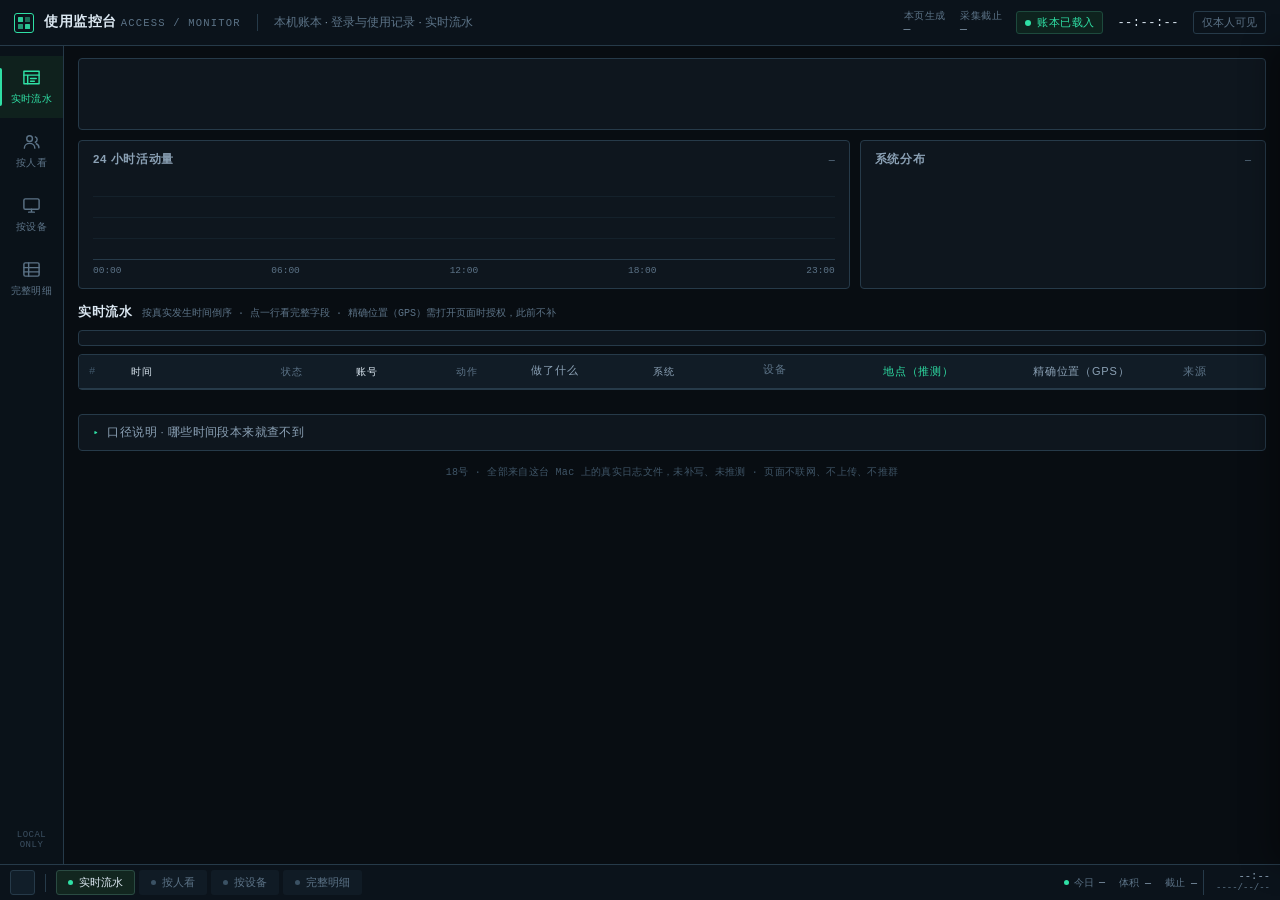
<file: server/audit_report_template.html>
<!DOCTYPE html>
<html lang="zh-CN">
<head>
<meta charset="utf-8">
<meta name="viewport" content="width=device-width, initial-scale=1, viewport-fit=cover">
<title>使用监控台 · 本机账本</title>
<style>
:root{
  --bg:#080d12; --panel:#0e161e; --panel2:#111c26; --panel3:#15222d;
  --line:#1a2a36; --line2:#263a49;
  --ink:#dce8f2; --ink2:#8ba1b5; --ink3:#5c7387;
  --ok:#2fe0a5; --biz:#4aa8ff; --warn:#f2b43f; --bad:#ff5f6d;
  --mono:ui-monospace,SFMono-Regular,Menlo,Consolas,"Liberation Mono",monospace;
}
*{box-sizing:border-box}
html,body{height:100%}
body{margin:0;background:var(--bg);color:var(--ink);font:13px/1.5 -apple-system,BlinkMacSystemFont,"PingFang SC","Microsoft YaHei",sans-serif;
  -webkit-font-smoothing:antialiased;overflow:hidden}
button,input{font-family:inherit}
button{cursor:pointer}
::-webkit-scrollbar{width:9px;height:9px}
::-webkit-scrollbar-track{background:#0a1118}
::-webkit-scrollbar-thumb{background:#243645;border-radius:5px}
::-webkit-scrollbar-thumb:hover{background:#31485c}

.topbar{position:fixed;top:0;left:0;right:0;height:46px;z-index:30;display:flex;align-items:center;gap:16px;
  padding:0 14px;background:#0b131b;border-bottom:1px solid var(--line2)}
.brand{display:flex;align-items:center;gap:10px;white-space:nowrap}
.logo{width:20px;height:20px;border:1.5px solid var(--ok);border-radius:3px;display:grid;
  grid-template-columns:1fr 1fr;grid-template-rows:1fr 1fr;gap:2px;padding:3px}
.logo i{background:var(--ok);border-radius:.5px;opacity:.9}
.logo i:nth-child(2){opacity:.45}.logo i:nth-child(3){opacity:.65}
.brand b{font-size:13.5px;font-weight:600;letter-spacing:.6px}
.brand span{font:10.5px var(--mono);color:var(--ink3);letter-spacing:1.2px}
.crumb{font-size:11.5px;color:var(--ink3);border-left:1px solid var(--line2);padding-left:16px;white-space:nowrap}
.crumb b{color:var(--ink2);font-weight:500}
.top-right{margin-left:auto;display:flex;align-items:center;gap:14px;white-space:nowrap}
.stamp{display:flex;flex-direction:column;line-height:1.25}
.stamp span{font-size:9.5px;color:var(--ink3);letter-spacing:.6px}
.stamp b{font:11.5px var(--mono);color:var(--ink2);font-weight:400}
.pill{display:inline-flex;align-items:center;gap:6px;font-size:10.5px;color:var(--ok);
  border:1px solid #1d4a3d;background:#0e231e;border-radius:3px;padding:3px 8px;letter-spacing:.4px}
.pill i{width:6px;height:6px;border-radius:50%;background:var(--ok)}
.clock{font:12px var(--mono);color:var(--ink);letter-spacing:.5px}
.seal{font-size:10.5px;color:var(--ink3);border:1px solid var(--line2);border-radius:3px;padding:3px 8px}

.rail{position:fixed;top:46px;left:0;bottom:36px;width:64px;z-index:20;background:#0a1219;
  border-right:1px solid var(--line2);display:flex;flex-direction:column;padding-top:10px;gap:2px}
.rbtn{position:relative;width:100%;height:62px;border:0;background:transparent;color:var(--ink3);
  display:flex;flex-direction:column;align-items:center;justify-content:center;gap:5px;font-size:10px;letter-spacing:.3px}
.rbtn svg{width:19px;height:19px;stroke:currentColor;stroke-width:1.5;fill:none;stroke-linecap:round;stroke-linejoin:round}
.rbtn:hover{color:var(--ink2);background:#101c26}
.rbtn.on{color:var(--ok);background:#0f211d}
.rbtn.on:before{content:"";position:absolute;left:0;top:12px;bottom:12px;width:2px;background:var(--ok);border-radius:0 2px 2px 0}
.rail-foot{margin-top:auto;padding:10px 0 14px;text-align:center;font:9px var(--mono);color:#3c5062;letter-spacing:.5px}

.work{position:fixed;top:46px;left:64px;right:0;bottom:36px;z-index:10;overflow:auto;
  background:var(--bg);padding:12px 14px 26px}
.pad{max-width:1600px;margin:0 auto}

.metrics{display:flex;border:1px solid var(--line2);background:var(--panel);height:72px;border-radius:4px;overflow:hidden}
.metric{flex:1;min-width:0;padding:10px 16px;border-right:1px solid var(--line);display:flex;flex-direction:column;justify-content:center;gap:3px}
.metric:last-child{border-right:0}
.metric .lab{font-size:10px;color:var(--ink3);letter-spacing:.8px;white-space:nowrap}
.metric .val{font:21px/1.15 var(--mono);color:var(--ink);letter-spacing:-.5px;font-variant-numeric:tabular-nums}
.metric .val small{font-size:11px;color:var(--ink3);margin-left:4px;letter-spacing:0}
.metric .bar{height:2px;background:#1b2b37;border-radius:2px;margin-top:3px;overflow:hidden}
.metric .bar i{display:block;height:100%;background:var(--ok);opacity:.65}
.metric.m-biz .val{color:var(--biz)} .metric.m-biz .bar i{background:var(--biz)}
.metric.m-warn .val{color:var(--warn)} .metric.m-warn .bar i{background:var(--warn)}

.band{display:grid;grid-template-columns:minmax(0,1.9fr) minmax(0,1fr);gap:10px;margin-top:10px}
.card{background:var(--panel);border:1px solid var(--line2);border-radius:4px;padding:10px 14px 12px;min-width:0}
.card-h{display:flex;align-items:baseline;gap:10px;margin-bottom:8px}
.card-h b{font-size:11.5px;font-weight:600;letter-spacing:.6px;color:var(--ink2)}
.card-h span{font:10px var(--mono);color:var(--ink3);margin-left:auto}
.flow{height:84px;display:flex;align-items:flex-end;gap:2px;padding-top:6px;
  border-bottom:1px solid var(--line2);background:repeating-linear-gradient(to top,transparent 0,transparent 20px,#14212b 20px,#14212b 21px)}
.flow i{flex:1;min-width:2px;background:#1f6f61;border-radius:1px 1px 0 0;position:relative}
.flow i.peak{background:var(--ok)}
.flow i.zero{background:#1b2a35;height:2px!important}
.ticks{display:flex;justify-content:space-between;font:9.5px var(--mono);color:var(--ink3);margin-top:5px}
.dlist{display:flex;flex-direction:column;gap:7px;padding-top:2px}
.drow{display:grid;grid-template-columns:104px minmax(0,1fr) 34px;gap:9px;align-items:center;font-size:11px;color:var(--ink2)}
.drow>span:first-child{white-space:nowrap;overflow:hidden;text-overflow:ellipsis}
.drow .rbar{height:5px;background:#1a2a36;border-radius:3px;overflow:hidden}
.drow .rbar i{display:block;height:100%;background:var(--biz);opacity:.75;border-radius:3px}
.drow b{font:11px var(--mono);text-align:right;color:var(--ink);font-weight:400}

.secbar{display:flex;align-items:center;gap:10px;margin:14px 0 8px}
.secbar h2{font-size:12.5px;font-weight:600;margin:0;letter-spacing:.5px}
.secbar .hint{font:10px var(--mono);color:var(--ink3)}
.secbar .right{margin-left:auto;display:flex;align-items:center;gap:8px}

.toolbar{display:flex;align-items:center;gap:8px;flex-wrap:wrap;background:var(--panel);
  border:1px solid var(--line2);border-radius:4px;padding:7px 10px;margin-bottom:8px}
.fgrp{display:flex;align-items:center;gap:3px}
.flabel{font-size:10px;color:var(--ink3);margin-right:3px;letter-spacing:.5px}
.fbtn{border:1px solid transparent;background:transparent;color:var(--ink3);font-size:11px;
  padding:3px 8px;border-radius:3px;line-height:1.5}
.fbtn:hover{color:var(--ink2);background:#16242f}
.fbtn.on{color:var(--ok);border-color:#25614f;background:#10261f}
.qinput{width:190px;max-width:100%;background:#0a1219;border:1px solid var(--line2);border-radius:3px;
  color:var(--ink);font-size:11.5px;padding:5px 9px;outline:none}
.qinput:focus{border-color:var(--ok)}
.qinput::placeholder{color:#4d6274}
.vsep{width:1px;height:16px;background:var(--line2);margin:0 2px}
.tcount{font:10.5px var(--mono);color:var(--ink3);margin-left:auto;white-space:nowrap}

.tablewrap{border:1px solid var(--line2);border-radius:4px;background:var(--panel);overflow:visible}
.wrapx{overflow-x:auto}
.grid{width:100%;border-collapse:collapse;font-size:12.5px}
.grid thead th{position:sticky;top:0;z-index:3;background:var(--panel2);color:var(--ink3);
  font-size:10px;font-weight:500;letter-spacing:.8px;text-align:left;padding:8px 10px;
  border-bottom:1px solid var(--line2);white-space:nowrap}
.grid thead th:first-child{border-radius:4px 0 0 0}
.grid tbody td{padding:6px 10px;border-bottom:1px solid #14212b;vertical-align:middle;
  white-space:nowrap;overflow:hidden;text-overflow:ellipsis;max-width:340px}
.grid tbody tr{height:33px}
.grid tbody tr:nth-child(even){background:#0c141c}
.grid tbody tr:hover{background:#162631;cursor:pointer}
.grid tbody tr:last-child td{border-bottom:0}
.grid .mono{font-family:var(--mono);font-size:11.5px;font-variant-numeric:tabular-nums}
.grid .c-num{color:#40576a;width:42px;font:10.5px var(--mono)}
.grid .c-time{color:var(--ink);width:150px}
.grid .c-time em{font-style:normal;color:var(--ink3);margin-right:6px;font-size:10.5px}
.grid .c-acct{color:var(--ink);font-weight:500;width:100px}
.grid .c-acct button{border:0;background:transparent;color:inherit;font-weight:500;padding:0;text-align:left;font-size:12.5px}
.grid .c-acct button:hover{color:var(--ok);text-decoration:underline}
.grid .c-info{color:var(--ink2);font-family:var(--mono);font-size:11px;max-width:300px}
.grid .c-sys{color:var(--ink2);width:110px}
.grid .c-dev{color:var(--ink3);font-family:var(--mono);font-size:10.5px;width:120px}
.grid .c-src{color:var(--ink3);font-size:11px;width:92px}
.grid .c-loc{color:var(--ok);font-size:11px;width:150px}
.grid .c-geo{color:var(--ink2);font-size:11px;width:150px}
.grid .c-ip{color:var(--ink3);font-family:var(--mono);font-size:10.5px;width:120px}
.grid .muted{color:var(--ink3)}
.dot{display:inline-block;width:7px;height:7px;border-radius:50%;background:#3b5264;vertical-align:middle}
.dot.s-ok{background:var(--ok);box-shadow:0 0 0 3px rgba(47,224,165,.12)}
.dot.s-bad{background:var(--bad);box-shadow:0 0 0 3px rgba(255,95,109,.12)}
.dot.s-warn{background:var(--warn);box-shadow:0 0 0 3px rgba(242,180,63,.12)}
.dot.s-biz{background:var(--biz);box-shadow:0 0 0 3px rgba(74,168,255,.12)}
.tag{display:inline-block;font-size:10.5px;line-height:1.5;padding:1px 7px;border-radius:3px;
  border:1px solid var(--line2);color:var(--ink2);background:#111d27;white-space:nowrap}
.tag.s-ok{color:var(--ok);border-color:#1d4a3d;background:#0e231e}
.tag.s-bad{color:var(--bad);border-color:#562a31;background:#241419}
.tag.s-warn{color:var(--warn);border-color:#55421e;background:#231e11}
.tag.s-biz{color:var(--biz);border-color:#214362;background:#101f2d}
.nameinput{width:130px;background:#0a1219;border:1px solid var(--line2);border-radius:3px;
  color:var(--ink);font-size:11px;padding:3px 7px;outline:none}
.nameinput:focus{border-color:var(--ok)}
.empty{text-align:center;color:var(--ink3);padding:28px 10px;font-size:12px}
.footline{display:flex;align-items:center;gap:12px;font:10.5px var(--mono);color:var(--ink3);padding:8px 2px 0}
.footline b{color:var(--ink2);font-weight:400}

.rbar-cell{display:flex;align-items:center;gap:8px}
.rbar-cell i{display:block;height:4px;background:var(--biz);opacity:.7;border-radius:2px;min-width:2px}

.notes{margin-top:16px;border:1px solid var(--line2);border-radius:4px;background:var(--panel)}
.notes summary{cursor:pointer;padding:9px 14px;font-size:11.5px;color:var(--ink2);letter-spacing:.4px;list-style:none}
.notes summary::-webkit-details-marker{display:none}
.notes summary:before{content:"▸";color:var(--ok);margin-right:8px;font-size:11px}
.notes[open] summary:before{content:"▾"}
.notes-body{padding:0 18px 14px;color:var(--ink2);font-size:11.5px;line-height:1.85;border-top:1px solid var(--line)}
.notes-body ul{margin:10px 0 0;padding-left:18px}
.notes-body b{color:var(--ink)}
.notes-body .okline{margin-top:10px;padding-top:10px;border-top:1px solid var(--line);color:var(--ok)}
.pagefoot{margin-top:14px;font:10px var(--mono);color:#3f5567;text-align:center;letter-spacing:.3px}

.taskbar{position:fixed;bottom:0;left:0;right:0;height:36px;z-index:30;display:flex;align-items:center;gap:6px;
  padding:0 10px;background:#0b131b;border-top:1px solid var(--line2)}
.start{width:25px;height:25px;border:1px solid var(--line2);border-radius:3px;background:#111e29;
  display:grid;grid-template-columns:1fr 1fr;grid-template-rows:1fr 1fr;gap:2px;padding:5px;flex:none}
.start i{background:var(--ok);opacity:.75;border-radius:.5px}
.start:hover{background:#16302a}
.tbsep{width:1px;height:18px;background:var(--line2);margin:0 4px;flex:none}
.tbapps{display:flex;align-items:center;gap:4px;overflow-x:auto;min-width:0}
.tbapps::-webkit-scrollbar{height:0}
.tbbtn{height:25px;padding:0 11px;border:1px solid transparent;border-radius:3px;background:#101b25;
  color:var(--ink3);font-size:10.5px;white-space:nowrap;display:flex;align-items:center;gap:6px;flex:none}
.tbbtn i{width:5px;height:5px;border-radius:50%;background:#3b5264}
.tbbtn:hover{color:var(--ink2)}
.tbbtn.on{color:var(--ink);border-color:#2a4b42;background:#12261f}
.tbbtn.on i{background:var(--ok)}
.tray{margin-left:auto;display:flex;align-items:center;gap:14px;font:10px var(--mono);color:var(--ink3);white-space:nowrap}
.tray em{font-style:normal;color:var(--ink2)}
.tray .led{display:inline-flex;align-items:center;gap:5px}
.tray .led i{width:5px;height:5px;border-radius:50%;background:var(--ok)}
.tbclock{border-left:1px solid var(--line2);padding-left:12px;font:10.5px var(--mono);
  color:var(--ink2);text-align:right;line-height:1.25;white-space:nowrap}
.tbclock span{display:block;font-size:9px;color:var(--ink3)}

.drawer{position:fixed;top:46px;right:0;bottom:36px;width:344px;z-index:45;background:#0d1720;
  border-left:1px solid var(--line2);transform:translateX(101%);transition:transform .18s ease;
  display:flex;flex-direction:column;box-shadow:-12px 0 28px rgba(0,0,0,.35)}
.drawer.on{transform:none}
.drawer-h{height:44px;flex:none;display:flex;align-items:center;gap:10px;padding:0 14px;border-bottom:1px solid var(--line2)}
.drawer-h b{font-size:12px;letter-spacing:.5px}
.drawer-h span{font:10px var(--mono);color:var(--ink3);margin-left:auto}
.drawer-x{border:1px solid var(--line2);background:#101d28;color:var(--ink2);width:22px;height:22px;
  border-radius:3px;font-size:13px;line-height:1;padding:0}
.drawer-x:hover{color:var(--ink);border-color:var(--ink3)}
.drawer-b{flex:1;min-height:0;overflow:auto;padding:12px 14px 20px}
.dl{display:grid;grid-template-columns:88px minmax(0,1fr);gap:0;border-bottom:1px solid #162430;padding:9px 0}
.dl dt{font-size:10.5px;color:var(--ink3);letter-spacing:.4px}
.dl dd{margin:0;font-size:12px;color:var(--ink);word-break:break-all;line-height:1.55}
.dl dd.mono{font:11.5px var(--mono)}
.drawer-note{margin-top:14px;padding:10px;border:1px solid #24483e;background:#0e201b;border-radius:3px;
  font-size:11px;color:var(--ink2);line-height:1.7}

@media(max-width:900px){
  .band{grid-template-columns:1fr}
  .card.dist{display:none}
  .crumb,.stamp,.seal{display:none}
  .metric{padding:9px 12px}
}
@media(max-width:720px){
  .topbar{height:44px;padding:0 10px;gap:10px}
  .brand span{display:none}
  .top-right{gap:9px}
  .rail{top:44px;left:0;right:0;bottom:auto;width:auto;height:48px;flex-direction:row;
    padding:0;border-right:0;border-bottom:1px solid var(--line2);overflow-x:auto}
  .rbtn{height:48px;min-width:64px;flex:1;gap:3px;font-size:9.5px}
  .rbtn svg{width:17px;height:17px}
  .rbtn.on:before{left:12px;right:12px;top:auto;bottom:0;width:auto;height:2px;border-radius:2px 2px 0 0}
  .rail-foot{display:none}
  .work{top:92px;left:0;bottom:34px;padding:9px 9px 20px}
  .taskbar{height:34px;padding:0 7px}
  .tray{display:none}
  .tbbtn{height:24px;padding:0 8px;font-size:10px}
  .tbapps{gap:3px}
  .tbclock{margin-left:auto;padding-left:8px;font-size:10px}
  .metrics{height:auto;display:grid;grid-template-columns:repeat(3,1fr);overflow:hidden}
  .metric{min-width:0;height:58px;padding:7px 10px;border-bottom:1px solid var(--line)}
  .metric:nth-child(3n){border-right:0}
  .metric:nth-child(n+4){border-bottom:0}
  .metric .val{font-size:17px}
  .metric .val small{display:none}
  .metric .lab{font-size:9px}
  .band{margin-top:8px}
  .card{padding:8px 10px 10px}
  .flow{height:64px}
  .toolbar{gap:5px;padding:6px 7px}
  .vsep{display:none}
  .toolbar>.fgrp:last-child{flex-basis:100%;display:flex;gap:5px}
  .qinput{width:100%;flex:1;min-width:0}
  .flabel{display:none}
  .fbtn{padding:3px 6px;font-size:10.5px}
  .grid{font-size:11.5px}
  .grid thead th{padding:7px 7px;font-size:9.5px}
  .grid tbody td{padding:6px 7px;max-width:180px}
  .grid .c-num,.grid .c-dev,.grid .c-src,.grid .c-sys,.grid .c-store,.grid .c-ua,.grid .c-note,.grid .c-recv,.grid .c-loc,.grid .c-ip{display:none}
  .grid .c-time{width:74px;font-size:10.5px}
  .grid .c-time em{display:none}
  .grid .c-acct{width:auto}
  .grid .c-info{max-width:140px}
  #v-live .grid{table-layout:fixed}
  #v-live .grid th:nth-child(2),#v-live .grid td:nth-child(2){width:19%}
  #v-live .grid th:nth-child(3),#v-live .grid td:nth-child(3){width:8%}
  #v-live .grid th:nth-child(4),#v-live .grid td:nth-child(4){width:20%}
  #v-live .grid th:nth-child(5),#v-live .grid td:nth-child(5){width:27%}
  #v-live .grid th:nth-child(6),#v-live .grid td:nth-child(6){width:26%}
  #v-live .grid tbody td{padding:6px 5px}
  #v-live .grid .tag{padding:1px 5px;font-size:10px}
  .drawer{top:92px;bottom:34px;width:100%;border-left:0;border-top:1px solid var(--line2)}
  .secbar{margin:11px 0 7px}
}
</style>
</head>
<body>

<header class="topbar">
  <div class="brand"><span class="logo"><i></i><i></i><i></i><i></i></span>
    <div><b id="heroTitle">使用监控台</b> <span>ACCESS / MONITOR</span></div></div>
  <div class="crumb">本机账本 <b>·</b> 登录与使用记录 <b>·</b> <span id="crumbView">实时流水</span></div>
  <div class="top-right">
    <div class="stamp"><span>本页生成</span><b id="stampGen">—</b></div>
    <div class="stamp"><span>采集截止</span><b id="stampLast">—</b></div>
    <span class="pill"><i></i>账本已载入</span>
    <span class="clock" id="clock">--:--:--</span>
    <span class="seal">仅本人可见</span>
  </div>
</header>

<nav class="rail" id="rail" aria-label="视图切换">
  <button class="rbtn on" data-view="live" aria-label="实时流水">
    <svg viewBox="0 0 20 20"><path d="M2 3.5h16v13H2z"/><path d="M2 7.5h16M6 7.5v9"/><path d="M9 11h6M9 14h4"/></svg>实时流水</button>
  <button class="rbtn" data-view="people" aria-label="按人看">
    <svg viewBox="0 0 20 20"><circle cx="8" cy="7" r="3"/><path d="M2.5 17c0-3 2.4-5 5.5-5s5.5 2 5.5 5"/><path d="M14 5.2a3 3 0 0 1 0 5.6M15 12.4c1.7.6 2.8 2.1 2.8 4.1"/></svg>按人看</button>
  <button class="rbtn" data-view="devices" aria-label="按设备">
    <svg viewBox="0 0 20 20"><rect x="2" y="3" width="16" height="11" rx="1.5"/><path d="M7 17h6M10 14v3"/></svg>按设备</button>
  <button class="rbtn" data-view="detail" aria-label="完整明细">
    <svg viewBox="0 0 20 20"><rect x="2" y="3" width="16" height="14" rx="1.5"/><path d="M2 8h16M2 12.5h16M7 3v14"/></svg>完整明细</button>
  <div class="rail-foot">LOCAL<br>ONLY</div>
</nav>

<main class="work" id="work">
<div class="pad">
  <div class="metrics" id="metrics"></div>

  <div class="band" id="band">
    <section class="card">
      <div class="card-h"><b>24 小时活动量</b><span id="flowSub">—</span></div>
      <div class="flow" id="flow"></div>
      <div class="ticks"><span>00:00</span><span>06:00</span><span>12:00</span><span>18:00</span><span>23:00</span></div>
    </section>
    <section class="card dist">
      <div class="card-h"><b>系统分布</b><span id="distSub">—</span></div>
      <div class="dlist" id="dist"></div>
    </section>
  </div>

  <section class="view" id="v-live" data-k="live">
    <div class="secbar"><h2>实时流水</h2><span class="hint">按真实发生时间倒序 · 点一行看完整字段 · 精确位置（GPS）需打开页面时授权，此前不补</span></div>
    <div class="toolbar" id="toolbarLive"></div>
    <div class="tablewrap"><table class="grid">
      <thead><tr>
        <th class="c-num">#</th><th class="c-time">时间</th><th>状态</th><th class="c-acct">账号</th>
        <th>动作</th><th class="c-info">做了什么</th><th class="c-sys">系统</th><th class="c-dev">设备</th><th class="c-loc">地点（推测）</th><th class="c-geo">精确位置（GPS）</th><th class="c-src">来源</th>
      </tr></thead><tbody id="liveRows"></tbody>
    </table></div>
    <div class="footline" id="liveFoot"></div>
  </section>

  <section class="view" id="v-people" data-k="people" hidden>
    <div class="secbar"><h2>按人看</h2><span class="hint">像任务管理器一样，按动作量排 · 点姓名看这个人的全部记录</span></div>
    <div class="tablewrap"><table class="grid">
      <thead><tr><th class="c-num">#</th><th class="c-acct">账号</th><th>动作量</th><th>总次数</th>
        <th>登录</th><th>搜库存</th><th>查串码</th><th>最近做了什么</th><th class="c-time">最近时间</th><th class="c-sys">涉及系统</th></tr></thead>
      <tbody id="peopleRows"></tbody>
    </table></div>
  </section>

  <section class="view" id="v-devices" data-k="devices" hidden>
    <div class="secbar"><h2>按设备</h2><span class="hint">备注只写在你这台电脑的浏览器里，改了立刻生效</span></div>
    <div class="tablewrap"><table class="grid">
      <thead><tr><th class="c-num">#</th><th>设备编号</th><th>备注</th><th>次数</th><th>用过的账号</th>
        <th class="c-time">最近一次</th><th class="c-ua">设备大概样子</th></tr></thead>
      <tbody id="deviceRows"></tbody>
    </table></div>
  </section>

  <section class="view" id="v-detail" data-k="detail" hidden>
    <div class="secbar"><h2>完整明细</h2><span class="hint">两个时间都列出来：真实发生时刻 与 本机收到时刻</span></div>
    <div class="toolbar" id="toolbarDetail"></div>
    <div class="tablewrap wrapx"><table class="grid">
      <thead><tr><th class="c-num">#</th><th class="c-time">真实发生时间</th><th class="c-recv">本机收到</th>
        <th class="c-src">来源</th><th class="c-sys">系统</th><th class="c-acct">账号</th><th>动作</th>
        <th class="c-info">做了什么</th><th class="c-store">门店</th><th class="c-dev">设备</th>
        <th class="c-ip">上网地址</th><th class="c-loc">地点（推测）</th><th class="c-geo">精确位置（GPS）</th>
        <th class="c-note">备注</th><th class="c-ua">设备大概样子</th></tr></thead>
      <tbody id="detailRows"></tbody>
    </table></div>
    <div class="footline" id="detailFoot"></div>
  </section>

  <details class="notes" id="notes">
    <summary>口径说明 · 哪些时间段本来就查不到</summary>
    <div class="notes-body">
      <ul>
        <li><b>库存查询</b>在「新版留痕」开始之前，登录是网页自己认的，<b>一条记录都没有</b>，历史补不回来。</li>
        <li><b>数据看板</b> 2026-11-12 21:44 改成不联网登录之后，到「新版留痕」开始之前也是空的。</li>
        <li>老记录只有「哪个账号 + 什么时候」；2026-11-13 起库存查询新增「做了什么」（搜了什么词、查了哪个串码）。</li>
        <li><b>17:35 起新增「上网地址 + 地点」</b>：隧道虽然把连接地址变成 127.0.0.1，但会把真实上网地址带过来（客户端伪造会被隧道覆盖，17:28 实测）。地点＝拿这个地址查第三方 IP 库得到的<b>推测归属地（省/市/区）</b>，<b>不是手机 GPS 精确定位、不是门牌号</b>；查不到显示「未查到」，绝不猜。</li>
        <li><b>本页更新起新增「精确位置（GPS）」</b>：第一次打开看板 / 库存查询，浏览器会请你<b>允许获取位置</b>（你点头才记，拒绝就显示「未记录」）。它记录你当时在<b>哪家店</b>（按到门店坐标的距离判定，300 米内算在店）以及<b>街道级定位码</b>（约 14 米精度，可贴进地图看具体位置）。这不是门牌号，但比「哪个区」精确得多；此前记录不回填。</li>
        <li><b>17:35 之前的记录没有「上网地址 / 地点」字段</b>，一律显示「未记录」，不回填、不补造。设备备注只存在本机浏览器里。</li>
        <li>标「延迟补报」的条目：真实发生时间按手机当时那一刻算，Mac 是后来才收到的，两个时间都列出来了。</li>
        <li><b>本页只装今天（00:00 起）的记录</b>。以前的记录一条没删，还留在这台 Mac 的日志文件里，需要时可以单独导一份。</li>
      </ul>
      <div class="okline">✅ 本页更新后：登录 / 输错密码 / 退出 / 打开页面、库存查询的<b>搜了什么、查了哪个串码</b>都记；<b>上网地址、推测归属地、以及你授权后的 GPS 精确位置（在哪家店 + 街道级定位码）</b>也都记。<b>不记密码、不记库存数值</b>；定位只在你允许时才取，登录本身仍不联网，断网照样能进。</div>
    </div>
  </details>
  <div class="pagefoot">18号 · 全部来自这台 Mac 上的真实日志文件，未补写、未推测 · 页面不联网、不上传、不推群</div>
</div>
</main>

<footer class="taskbar">
  <button class="start" id="startBtn" aria-label="回到实时流水"><i></i><i></i><i></i><i></i></button>
  <div class="tbsep"></div>
  <div class="tbapps" id="tbapps">
    <button class="tbbtn on" data-view="live"><i></i>实时流水</button>
    <button class="tbbtn" data-view="people"><i></i>按人看</button>
    <button class="tbbtn" data-view="devices"><i></i>按设备</button>
    <button class="tbbtn" data-view="detail"><i></i>完整明细</button>
  </div>
  <div class="tray">
    <span class="led"><i></i>今日 <em id="trayTotal">—</em></span>
    <span>体积 <em id="traySize">—</em></span>
    <span>截止 <em id="trayLast">—</em></span>
  </div>
  <div class="tbclock" id="tbClock">--:--<span>----/--/--</span></div>
</footer>

<aside class="drawer" id="drawer" aria-label="记录详情">
  <div class="drawer-h"><b>记录详情</b><span id="drawerNo">—</span><button class="drawer-x" id="drawerX" aria-label="关闭">×</button></div>
  <div class="drawer-b" id="drawerBody"></div>
</aside>

<script>
var D = __DATA__;
var M = D.meta || {}, SYS = D.sysCn || {};
var NAMEKEY = 'sb_audit_device_names_v1', names = {};
try { names = JSON.parse(localStorage.getItem(NAMEKEY) || '{}') || {}; } catch (e) { names = {}; }
var TODAY = (D.generatedAt || '').slice(0, 10);
D.rows.forEach(function (r, i) { r._i = i; });

function esc(s) { return String(s == null ? '' : s).replace(/[&<>"']/g, function (c) {
  return { '&': '&amp;', '<': '&lt;', '>': '&gt;', '"': '&quot;', "'": '&#39;' }[c]; }); }
function nm(dev) { return names[dev] || ''; }
function saveNames() { try { localStorage.setItem(NAMEKEY, JSON.stringify(names)); } catch (e) {} }
function sysName(k) { return SYS[k] || k; }
function short(s, n) { s = String(s || ''); return s.length > n ? s.slice(0, n) + '…' : s; }
function num(n) { return String(n).replace(/\B(?=(\d{3})+(?!\d))/g, ','); }
function pad(x) { return (x < 10 ? '0' : '') + x; }

var BIZ = { '搜库存': 1, '查串码': 1, '看明细': 1, '导出': 1, '复制': 1 };
function isBiz(r) { return !!BIZ[r.act] || !!r.info; }
function styleOf(r) {
  if (r.act === '登录成功') return 'ok';
  if (r.act === '账号或密码错误' || r.act === '尝试太频繁') return 'bad';
  if (r.delay) return 'warn';
  if (isBiz(r)) return 'biz';
  return '';
}
function srcTag(r) { return r.src === '新版留痕' ? 's-ok' : ''; }

if (M.person) {
  document.getElementById('heroTitle').textContent = M.person + ' · 使用监控台';
  document.title = M.person + ' · 使用监控台';
}
document.getElementById('stampGen').textContent = D.generatedAt || '—';
document.getElementById('stampLast').textContent = D.lastAt || '—';
document.getElementById('trayTotal').textContent = num(D.rows.length) + ' 条';
document.getElementById('traySize').textContent = M.logSize || '—';
document.getElementById('trayLast').textContent = (D.lastAt || '').slice(5, 16) || '—';

/* 聚合（全部基于真实 rows，不推测、不补数） */
var pm = {}, dm = {}, sm = {}, hours = new Array(24).fill(0);
D.rows.forEach(function (r) {
  var k = r.acct || '(空)';
  if (!pm[k]) pm[k] = { name: k, n: 0, login: 0, search: 0, trace: 0, biz: 0,
    last: r.at, lastAct: r.act, lastInfo: r.info, sys: {}, devs: {} };
  var v = pm[k];
  v.n++;
  if (isBiz(r)) { v.biz++; if (r.act === '搜库存') v.search++; else if (r.act === '查串码') v.trace++; }
  else v.login++;
  if (r.at > v.last) { v.last = r.at; v.lastAct = r.act; v.lastInfo = r.info; }
  v.sys[sysName(r.sys)] = 1;
  if (r.dev) v.devs[r.dev] = 1;
  sm[sysName(r.sys)] = (sm[sysName(r.sys)] || 0) + 1;
  if (r.dev) {
    if (!dm[r.dev]) dm[r.dev] = { n: 0, last: r.at, acct: {}, ua: r.ua };
    dm[r.dev].n++;
    if (r.at > dm[r.dev].last) dm[r.dev].last = r.at;
    dm[r.dev].acct[r.acct] = 1;
  }
  if ((r.at || '').slice(0, 10) === TODAY) {
    var h = +((r.at || '').slice(11, 13));
    if (h >= 0 && h < 24) hours[h]++;
  }
});
var peopleByCount = Object.keys(pm).sort(function (a, b) { return pm[b].n - pm[a].n; });
var peopleByRecent = Object.keys(pm).sort(function (a, b) { return pm[b].last > pm[a].last ? 1 : -1; });
var todayN = D.rows.filter(function (r) { return (r.at || '').slice(0, 10) === TODAY; }).length;
var bizN = D.rows.filter(isBiz).length;
var okN = D.rows.filter(function (r) { return styleOf(r) === 'ok'; }).length;
var failN = D.rows.filter(function (r) { return styleOf(r) === 'bad'; }).length;
var devN = Object.keys(dm).length;

/* 顶部指标条 */
var METRICS = [
  ['今天记录', num(D.rows.length), '', 100, ''],
  ['登录成功', num(okN), '', Math.min(100, okN / Math.max(1, D.rows.length) * 100), ''],
  ['搜了 / 查了', num(bizN), '', Math.min(100, bizN / Math.max(1, D.rows.length) * 100), 'm-biz'],
  ['输错密码', num(failN), '', Math.min(100, failN / Math.max(1, D.rows.length) * 100), 'm-warn'],
  ['涉及人数', num(peopleByCount.length), '', Math.min(100, peopleByCount.length / Math.max(1, D.rows.length) * 100), ''],
  ['涉及设备', num(devN), '', Math.min(100, devN / Math.max(1, D.rows.length) * 100), '']
];
document.getElementById('metrics').innerHTML = METRICS.map(function (m) {
  return '<div class="metric ' + m[4] + '"><span class="lab">' + esc(m[0]) + '</span>' +
    '<span class="val">' + esc(m[1]) + '<small>' + esc(m[2]) + '</small></span>' +
    '<span class="bar"><i style="width:' + m[3] + '%"></i></span></div>';
}).join('');

/* 24 小时活动量 + 系统分布 */
var maxH = Math.max.apply(null, hours) || 1, peakH = hours.indexOf(maxH);
document.getElementById('flowSub').textContent = TODAY + ' · 共 ' + num(todayN) + ' 笔 · 峰值 ' + pad(peakH) + ':00';
document.getElementById('flow').innerHTML = hours.map(function (n, i) {
  return '<i class="' + (n ? (n === maxH ? 'peak' : '') : 'zero') + '" style="height:' +
    (n ? Math.max(6, n / maxH * 100) : 2) + '%" title="' + pad(i) + ':00 · ' + n + ' 笔"></i>';
}).join('');
var sKeys = Object.keys(sm).sort(function (a, b) { return sm[b] - sm[a]; }), maxS = sm[sKeys[0]] || 1;
document.getElementById('distSub').textContent = '共 ' + sKeys.length + ' 个系统';
document.getElementById('dist').innerHTML = sKeys.map(function (k) {
  return '<div class="drow"><span>' + esc(k) + '</span><span class="rbar"><i style="width:' +
    (sm[k] / maxS * 100) + '%"></i></span><b>' + sm[k] + '</b></div>';
}).join('') || '<div class="empty">暂无记录</div>';

/* 筛选状态（两个视图共用一套） */
var st = { sys: 'all', range: 'all', kind: 'all', person: '', q: '' };
var GROUPS = [
  ['sys', '系统', [['all', '全部'], ['board', '数据看板'], ['board_old', '看板旧版'], ['inventory', '库存查询'], ['mms', '会员系统']]],
  ['range', '时间', [['all', '全部'], ['today', '今天'], ['7', '近 7 天'], ['30', '近 30 天']]],
  ['kind', '动作', [['all', '全部'], ['login', '登录退出'], ['biz', '搜了查了']]]
];
function drawToolbar() {
  var h = GROUPS.map(function (g, gi) {
    return (gi ? '<span class="vsep"></span>' : '') + '<div class="fgrp"><span class="flabel">' + g[1] + '</span>' +
      g[2].map(function (o) {
        return '<button class="fbtn ' + (st[g[0]] === o[0] ? 'on' : '') + '" data-g="' + g[0] +
          '" data-k="' + o[0] + '">' + o[1] + '</button>';
      }).join('') + '</div>';
  }).join('');
  h += '<span class="vsep"></span><div class="fgrp"><span class="flabel">查找</span>' +
    '<input class="qinput" type="search" value="' + esc(st.q) + '" placeholder="姓名 / 搜索词 / 串码 / 设备" aria-label="查找记录" data-q="1">' +
    (st.person ? '<button class="fbtn on" data-clear="1">只看 ' + esc(st.person) + ' ×</button>' : '') + '</div>';
  document.getElementById('toolbarLive').innerHTML = h;
  document.getElementById('toolbarDetail').innerHTML = h;
}
function dayStr(d) {
  return d.getFullYear() + '-' + pad(d.getMonth() + 1) + '-' + pad(d.getDate()) + ' ' +
    pad(d.getHours()) + ':' + pad(d.getMinutes()) + ':' + pad(d.getSeconds());
}
function cutoff(range) {
  if (range === 'today') { var d = new Date(); d.setHours(0, 0, 0, 0); return dayStr(d); }
  if (range === '7' || range === '30') return dayStr(new Date(Date.now() - Number(range) * 86400000));
  return '';
}
function rowsOf() {
  var cut = cutoff(st.range), q = st.q.trim().toLowerCase();
  return D.rows.filter(function (r) {
    if (st.sys !== 'all' && r.sys !== st.sys) return false;
    if (st.kind === 'biz' && !isBiz(r)) return false;
    if (st.kind === 'login' && isBiz(r)) return false;
    if (st.person && r.acct !== st.person) return false;
    if (cut && r.at !== '-' && r.at < cut) return false;
    if (q) {
      var hay = [r.at, r.src, sysName(r.sys), r.acct, r.act, r.info, r.store, r.dev, r.ua,
                 r.ip, r.loc, r.geo, r.geo_addr, nm(r.dev)].join(' ').toLowerCase();
      if (hay.indexOf(q) < 0) return false;
    }
    return true;
  });
}
function timeCell(r) {
  return '<span class="mono c-time"><em>' + esc((r.at || '').slice(5, 10)) + '</em>' + esc((r.at || '').slice(11) || '—') + '</span>';
}
/* 地点只按「上网地址查库推测」；老记录没这个字段、查不到就是查不到，都不猜 */
function locCell(r) {
  if (!r.ip) return '<span class="muted">未记录</span>';
  if (!r.loc) return '<span class="muted">未查到</span>';
  return esc(r.loc);
}
/* 精确位置（GPS）：在店=绿，店外/拒绝=黄；没开定位=未记录 */
function geoCell(r) {
  if (r.geo === '拒绝授权') return '<span class="tag s-warn">拒绝授权</span>';
  if (!r.geo) return '<span class="muted">未记录</span>';
  var instore = r.geo.indexOf('在店') === 0;
  return '<span class="tag ' + (instore ? 's-ok' : 's-warn') + '">' + esc(r.geo) + '</span>';
}
function renderLive() {
  var rows = rowsOf(), shown = rows.slice(0, 200);
  document.getElementById('liveRows').innerHTML = shown.map(function (r, i) {
    var s = styleOf(r);
    return '<tr data-i="' + r._i + '"><td class="c-num">' + pad(i + 1) + '</td>' +
      '<td class="c-time">' + timeCell(r) + '</td>' +
      '<td><i class="dot ' + (s ? 's-' + s : '') + '"></i></td>' +
      '<td class="c-acct"><button data-person="' + esc(r.acct) + '">' + esc(r.acct) + '</button></td>' +
      '<td><span class="tag ' + (s ? 's-' + s : '') + '">' + esc(r.act) + '</span></td>' +
      '<td class="c-info">' + esc(r.info || '—') + '</td>' +
      '<td class="c-sys">' + esc(sysName(r.sys)) + '</td>' +
      '<td class="c-dev">' + (r.dev ? esc(nm(r.dev) || r.dev.slice(0, 14)) : '—') + '</td>' +
      '<td class="c-loc">' + locCell(r) + '</td>' +
      '<td class="c-geo">' + geoCell(r) + '</td>' +
      '<td class="c-src"><span class="tag ' + srcTag(r) + '">' + esc(r.src) + '</span></td></tr>';
  }).join('') || '<tr><td colspan="11" class="empty">这个筛选下暂无记录</td></tr>';
  document.getElementById('liveFoot').innerHTML = '显示前 <b>' + num(shown.length) + '</b> 笔 / 筛选后 <b>' +
    num(rows.length) + '</b> 笔 / 今日共 <b>' + num(D.rows.length) + '</b> 笔' +
    (st.person ? ' · 只看 ' + esc(st.person) : '') + ' · 完整清单见「完整明细」';
}
function renderDetail() {
  var rows = rowsOf();
  document.getElementById('detailRows').innerHTML = rows.map(function (r, i) {
    var s = styleOf(r);
    return '<tr data-i="' + r._i + '"><td class="c-num">' + pad(i + 1) + '</td>' +
      '<td class="mono c-time">' + esc(r.at) + (r.delay ? ' <span class="tag s-warn">延迟</span>' : '') + '</td>' +
      '<td class="mono c-recv">' + esc(r.recv || '—') + '</td>' +
      '<td class="c-src"><span class="tag ' + srcTag(r) + '">' + esc(r.src) + '</span></td>' +
      '<td class="c-sys">' + esc(sysName(r.sys)) + '</td>' +
      '<td class="c-acct"><button data-person="' + esc(r.acct) + '">' + esc(r.acct) + '</button></td>' +
      '<td><span class="tag ' + (s ? 's-' + s : '') + '">' + esc(r.act) + '</span></td>' +
      '<td class="c-info">' + esc(r.info || '—') + '</td>' +
      '<td class="c-store">' + esc(r.store || '—') + '</td>' +
      '<td class="c-dev">' + (r.dev ? esc(short(r.dev, 16)) : '—') + '</td>' +
      '<td class="c-ip">' + esc(r.ip || '—') + '</td>' +
      '<td class="c-loc">' + locCell(r) + '</td>' +
      '<td class="c-geo">' + geoCell(r) + '</td>' +
      '<td class="c-note">' + (r.dev && nm(r.dev) ? '<b>' + esc(nm(r.dev)) + '</b>' : '—') + '</td>' +
      '<td class="c-ua muted">' + esc(short(r.ua, 44)) + '</td></tr>';
  }).join('') || '<tr><td colspan="15" class="empty">这个筛选下暂无记录</td></tr>';
  document.getElementById('detailFoot').innerHTML = '当前显示 <b>' + num(rows.length) + '</b> 条 / 今日共 <b>' +
    num(D.rows.length) + '</b> 条 · 口径：只统计今天（00:00 起）';
}
function renderBoth() { renderLive(); renderDetail(); }

/* 按人 / 按设备 */
var maxP = peopleByCount.length ? pm[peopleByCount[0]].n : 1;
document.getElementById('peopleRows').innerHTML = peopleByCount.map(function (k, i) {
  var v = pm[k], last = v.lastAct + (v.lastInfo ? ' · ' + v.lastInfo : '');
  return '<tr><td class="c-num">' + pad(i + 1) + '</td>' +
    '<td class="c-acct"><button data-person="' + esc(k) + '">' + esc(k) + '</button></td>' +
    '<td><span class="rbar-cell"><i style="width:' + Math.max(3, v.n / maxP * 72) + 'px"></i></span></td>' +
    '<td class="mono">' + v.n + '</td><td class="mono">' + v.login + '</td>' +
    '<td class="mono">' + v.search + '</td><td class="mono">' + v.trace + '</td>' +
    '<td class="muted">' + esc(short(last, 44)) + '</td>' +
    '<td class="mono c-time">' + esc(v.last) + '</td>' +
    '<td class="c-sys">' + esc(Object.keys(v.sys).join('、')) + '</td></tr>';
}).join('') || '<tr><td colspan="10" class="empty">暂无记录</td></tr>';

function renderDevices() {
  document.getElementById('deviceRows').innerHTML = Object.keys(dm)
    .sort(function (a, b) { return dm[b].last > dm[a].last ? 1 : -1; }).map(function (d, i) {
      var v = dm[d];
      return '<tr><td class="c-num">' + pad(i + 1) + '</td>' +
        '<td><span class="tag s-biz">' + esc(short(d, 18)) + '</span></td>' +
        '<td><input class="nameinput" data-dev="' + esc(d) + '" value="' + esc(nm(d)) + '" placeholder="填个名字" aria-label="设备备注"></td>' +
        '<td class="mono">' + v.n + '</td><td>' + esc(Object.keys(v.acct).join('、')) + '</td>' +
        '<td class="mono c-time">' + esc(v.last) + '</td>' +
        '<td class="c-ua muted">' + esc(short(v.ua, 44)) + '</td></tr>';
    }).join('') || '<tr><td colspan="7" class="empty">暂无设备记录</td></tr>';
}
renderDevices();
document.getElementById('deviceRows').addEventListener('input', function (e) {
  if (!e.target.classList.contains('nameinput')) return;
  names[e.target.dataset.dev] = e.target.value.trim();
  saveNames(); renderBoth();
});

/* 工具条事件（两个容器共用） */
function bindToolbar(id) {
  var el = document.getElementById(id);
  el.addEventListener('click', function (e) {
    if (e.target.tagName !== 'BUTTON') return;
    if (e.target.dataset.clear) st.person = '';
    else { var g = e.target.dataset.g, k = e.target.dataset.k; if (!g) return; st[g] = k; }
    drawToolbar(); renderBoth();
  });
  el.addEventListener('input', function (e) {
    if (!e.target.dataset.q) return;
    st.q = e.target.value; renderBoth();
  });
}
bindToolbar('toolbarLive'); bindToolbar('toolbarDetail');

/* 视图切换：左侧栏 + 底部任务栏 + 开始按钮 */
var VIEWS = { live: '实时流水', people: '按人看', devices: '按设备', detail: '完整明细' };
function showTab(k) {
  document.querySelectorAll('[data-view]').forEach(function (b) {
    var on = b.dataset.view === k;
    b.classList.toggle('on', on);
    b.setAttribute('aria-selected', on ? 'true' : 'false');
  });
  document.querySelectorAll('.view').forEach(function (v) { v.hidden = v.dataset.k !== k; });
  document.getElementById('band').style.display = k === 'live' ? '' : 'none';
  document.getElementById('crumbView').textContent = VIEWS[k] || '';
  document.getElementById('work').scrollTop = 0;
  closeDrawer();
}
document.querySelectorAll('[data-view]').forEach(function (b) {
  b.addEventListener('click', function () { showTab(b.dataset.view); });
});
document.getElementById('startBtn').addEventListener('click', function () { showTab('live'); });

function openPerson(k) {
  st.person = k; st.sys = 'all'; st.range = 'all'; st.kind = 'all'; st.q = '';
  drawToolbar(); renderBoth(); showTab('detail');
}
document.addEventListener('click', function (e) {
  var p = e.target.closest('[data-person]');
  if (p) { e.stopPropagation(); openPerson(p.dataset.person); return; }
  var tr = e.target.closest('tr[data-i]');
  if (tr) openDrawer(D.rows[+tr.dataset.i]);
});

/* 记录详情抽屉 */
var drawer = document.getElementById('drawer');
function closeDrawer() { drawer.classList.remove('on'); }
function dl(k, v, mono) { return '<dl class="dl"><dt>' + esc(k) + '</dt><dd class="' + (mono ? 'mono' : '') + '">' + v + '</dd></dl>'; }
function openDrawer(r) {
  if (!r) return;
  document.getElementById('drawerNo').textContent = '#' + pad(r._i + 1);
  var h = dl('真实发生', esc(r.at), true) + dl('本机收到', esc(r.recv || '—'), true) +
    dl('来源', '<span class="tag ' + srcTag(r) + '">' + esc(r.src) + '</span>') +
    dl('系统', esc(sysName(r.sys))) + dl('账号', '<b>' + esc(r.acct) + '</b>') +
    dl('动作', '<span class="tag ' + (styleOf(r) ? 's-' + styleOf(r) : '') + '">' + esc(r.act) + '</span>') +
    dl('做了什么', esc(r.info || '—'), true) + dl('门店', esc(r.store || '—')) +
    dl('设备编号', esc(r.dev || '—'), true) + dl('设备备注', esc(nm(r.dev) || '—')) +
    dl('设备大概样子', esc(r.ua || '—')) +
    dl('上网地址', esc(r.ip || '未记录'), true) +
    dl('地点（推测）', r.loc ? esc(r.loc) :
       (r.ip ? '<span class="tag s-warn">未查到</span>' : '<span class="muted">未记录</span>')) +
    dl('精确位置（GPS）', r.geo ? esc(r.geo) :
       (r.geo === '拒绝授权' ? '<span class="tag s-warn">拒绝授权</span>' : '<span class="muted">未记录</span>')) +
    dl('GPS 归属地', r.geo_addr ? esc(r.geo_addr) : '<span class="muted">未记录</span>') +
    dl('定位精度', (r.acc && r.geo) ? ('约 ' + esc(r.acc) + ' 米') : '<span class="muted">—</span>', true) +
    dl('GPS 坐标', (r.lat && r.lng) ? esc(r.lat + ', ' + r.lng) : '<span class="muted">未记录</span>', true) +
    dl('是否延迟补报', r.delay ? '<span class="tag s-warn">是 · 手机当时记的时间，本机后来才收到</span>' : '否');
  h += '<div class="drawer-note">时间 / 账号 / 动作 / 设备编号来自本机日志，没有补写。' +
    '<b>精确位置（GPS）</b>＝打开页面时你授权后记录的实时坐标：先按到门店坐标距离判定<b>在哪家店</b>，' +
    '再按坐标查出的<b>街道级定位码</b>（约 14 米精度，可贴进地图看具体位置）；拒绝授权或未开定位显示「未记录」，老记录不回填。' +
    '「地点（推测）」是按上网地址查库的省/市/区，与 GPS 无关。本页生成 ' + esc(D.generatedAt) +
    '，库里最后一笔 ' + esc(D.lastAt) + '。</div>';
  document.getElementById('drawerBody').innerHTML = h;
  drawer.classList.add('on');
}
document.getElementById('drawerX').addEventListener('click', closeDrawer);
document.addEventListener('keydown', function (e) { if (e.key === 'Escape') closeDrawer(); });

/* 本机时钟：只改文字，不重绘页面 */
function tick() {
  var d = new Date(), s = pad(d.getHours()) + ':' + pad(d.getMinutes()) + ':' + pad(d.getSeconds());
  document.getElementById('clock').textContent = s;
  document.getElementById('tbClock').firstChild.nodeValue = pad(d.getHours()) + ':' + pad(d.getMinutes());
  document.getElementById('tbClock').querySelector('span').textContent =
    d.getFullYear() + '/' + pad(d.getMonth() + 1) + '/' + pad(d.getDate());
}
setInterval(tick, 1000); tick();

drawToolbar(); renderBoth(); showTab('live');
</script>
</body>
</html>
</file>
